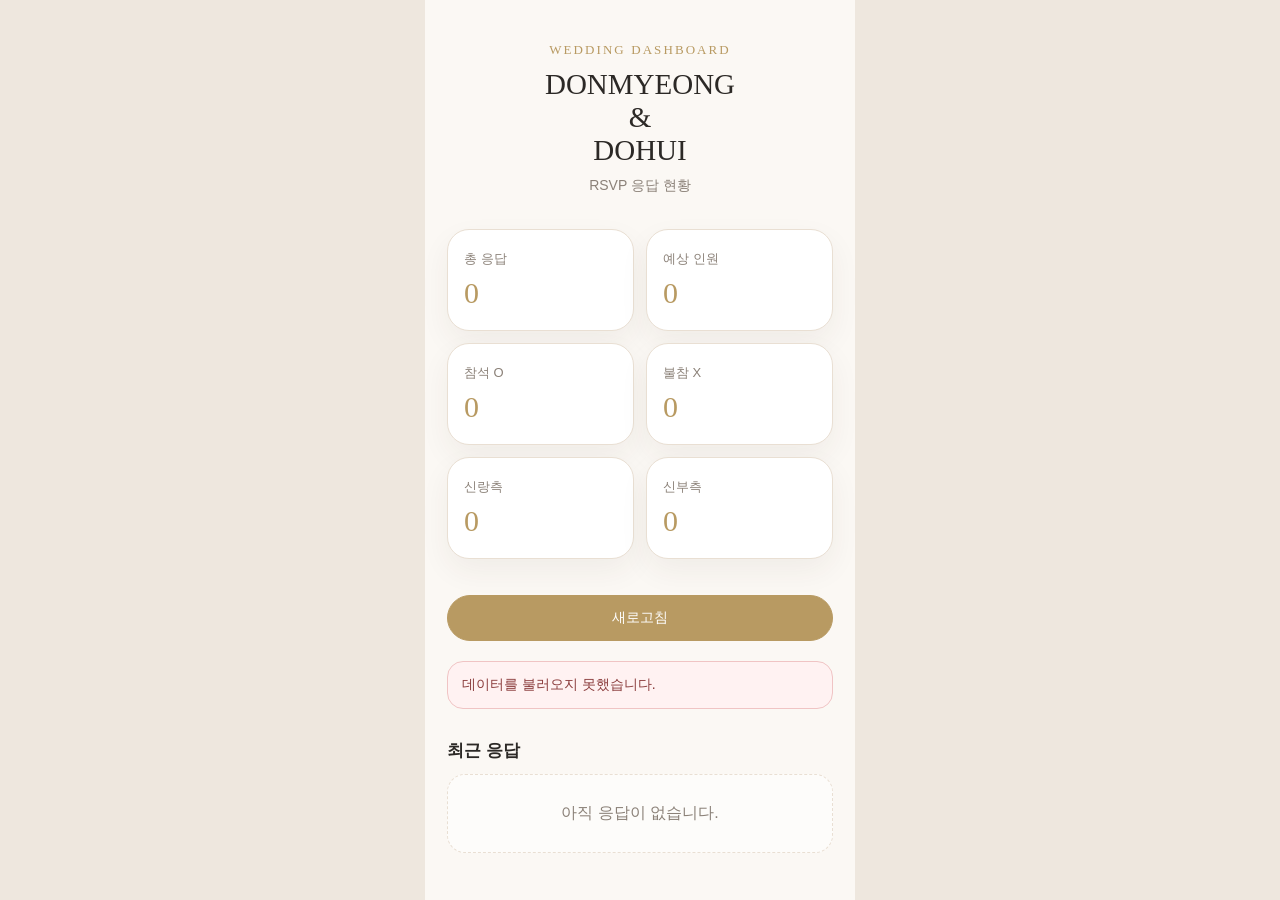
<file: admin.html>
<!DOCTYPE html>
<html lang="ko">
<head>
  <meta charset="UTF-8" />
  <meta name="viewport" content="width=device-width, initial-scale=1.0" />
  <title>Wedding RSVP Dashboard</title>
  <style>
    :root { --bg:#fbf8f4; --text:#2c2926; --muted:#8b8178; --gold:#b89a62; --line:#e9dfd3; }
    * { box-sizing:border-box; }
    body { margin:0; font-family:-apple-system,BlinkMacSystemFont,"Apple SD Gothic Neo","Noto Sans KR",sans-serif; background:#eee7de; color:var(--text); }
    .page { max-width:430px; min-height:100vh; margin:0 auto; padding:42px 22px; background:var(--bg); }
    .header { text-align:center; margin-bottom:34px; }
    .eyebrow { margin:0 0 10px; font-family:Georgia,serif; letter-spacing:.16em; color:var(--gold); font-size:13px; }
    h1 { margin:0; font-family:Georgia,serif; font-size:29px; font-weight:400; }
    .subtitle { margin:10px 0 0; color:var(--muted); font-size:14px; }
    .grid { display:grid; grid-template-columns:repeat(2,1fr); gap:12px; margin-bottom:18px; }
    .card { background:#fff; border:1px solid var(--line); border-radius:22px; padding:20px 16px; box-shadow:0 12px 30px rgba(70,55,37,.06); }
    .label { margin:0 0 8px; color:var(--muted); font-size:13px; }
    .value { margin:0; font-family:Georgia,serif; color:var(--gold); font-size:30px; }
    .section-title { margin:30px 0 12px; font-size:17px; font-weight:600; }
    .list { display:grid; gap:10px; }
    .row { background:#fff; border:1px solid var(--line); border-radius:16px; padding:14px; display:grid; grid-template-columns:1fr auto; gap:8px; align-items:center; }
    .name { font-weight:600; }
    .meta { color:var(--muted); font-size:13px; margin-top:3px; }
    .badge { border-radius:999px; padding:6px 10px; background:#f1e8dc; color:#8a6a39; font-size:12px; white-space:nowrap; }
    .empty { text-align:center; color:var(--muted); border:1px dashed var(--line); border-radius:18px; padding:28px 14px; background:rgba(255,255,255,.52); }
    .button { width:100%; margin-top:18px; border:1px solid var(--gold); background:var(--gold); color:white; border-radius:999px; padding:13px; font-size:14px; cursor:pointer; }
    .error { margin-top:20px; padding:14px; border-radius:16px; background:#fff2f2; border:1px solid #f0c4c4; color:#8c3e3e; font-size:14px; display:none; }
  </style>
</head>
<body>
  <main class="page">
    <header class="header">
      <p class="eyebrow">WEDDING DASHBOARD</p>
      <h1>DONMYEONG<br />&amp;<br />DOHUI</h1>
      <p class="subtitle">RSVP 응답 현황</p>
    </header>
    <section class="grid">
      <div class="card"><p class="label">총 응답</p><p class="value" id="totalResponses">0</p></div>
      <div class="card"><p class="label">예상 인원</p><p class="value" id="totalGuests">0</p></div>
      <div class="card"><p class="label">참석 O</p><p class="value" id="attendCount">0</p></div>
      <div class="card"><p class="label">불참 X</p><p class="value" id="declineCount">0</p></div>
      <div class="card"><p class="label">신랑측</p><p class="value" id="groomSide">0</p></div>
      <div class="card"><p class="label">신부측</p><p class="value" id="brideSide">0</p></div>
    </section>
    <button class="button" onclick="loadDashboard()">새로고침</button>
    <div class="error" id="errorBox">데이터를 불러오지 못했습니다.</div>
    <h2 class="section-title">최근 응답</h2>
    <section class="list" id="recentList"><div class="empty">아직 응답이 없습니다.</div></section>
  </main>
  <script>
    const ENDPOINT = "https://script.google.com/macros/s/AKfycbxzK-odr7JPJ-DJIoXfESVTxbUuOeniQuG7BQhJn6UEVUABULKNbWoZqDB4TK3aArcbBQ/exec";
    function parseTotal(value) { const n = parseInt(value, 10); return Number.isNaN(n) ? 0 : n; }
    function renderDashboard(response) {
      const rows = response.data || [];
      const validRows = rows.filter(row => row.name);
      const attendRows = validRows.filter(row => row.attend === "O");
      const declineRows = validRows.filter(row => row.attend === "X");
      const groomRows = validRows.filter(row => row.side === "신랑측");
      const brideRows = validRows.filter(row => row.side === "신부측");
      const totalGuests = attendRows.reduce((sum, row) => sum + parseTotal(row.total), 0);
      document.getElementById("totalResponses").textContent = validRows.length;
      document.getElementById("attendCount").textContent = attendRows.length;
      document.getElementById("declineCount").textContent = declineRows.length;
      document.getElementById("groomSide").textContent = groomRows.length;
      document.getElementById("brideSide").textContent = brideRows.length;
      document.getElementById("totalGuests").textContent = totalGuests;
      const recentList = document.getElementById("recentList");
      if (validRows.length === 0) {
        recentList.innerHTML = '<div class="empty">아직 응답이 없습니다.</div>';
        return;
      }
      recentList.innerHTML = validRows.slice().reverse().slice(0, 20).map(row => `
        <div class="row">
          <div>
            <div class="name">${row.name}</div>
            <div class="meta">${row.side} · 참석 ${row.attend} · 동행 ${row.companion} · 총 ${row.total}명</div>
          </div>
          <div class="badge">${row.attend}</div>
        </div>
      `).join("");
    }
    function loadDashboard() {
      document.getElementById("errorBox").style.display = "none";
      const oldScript = document.getElementById("jsonpLoader");
      if (oldScript) oldScript.remove();
      const script = document.createElement("script");
      script.id = "jsonpLoader";
      script.src = ENDPOINT + "?callback=renderDashboard&v=" + Date.now();
      script.onerror = () => { document.getElementById("errorBox").style.display = "block"; };
      document.body.appendChild(script);
    }
    loadDashboard();
  </script>
</body>
</html>
</file>
